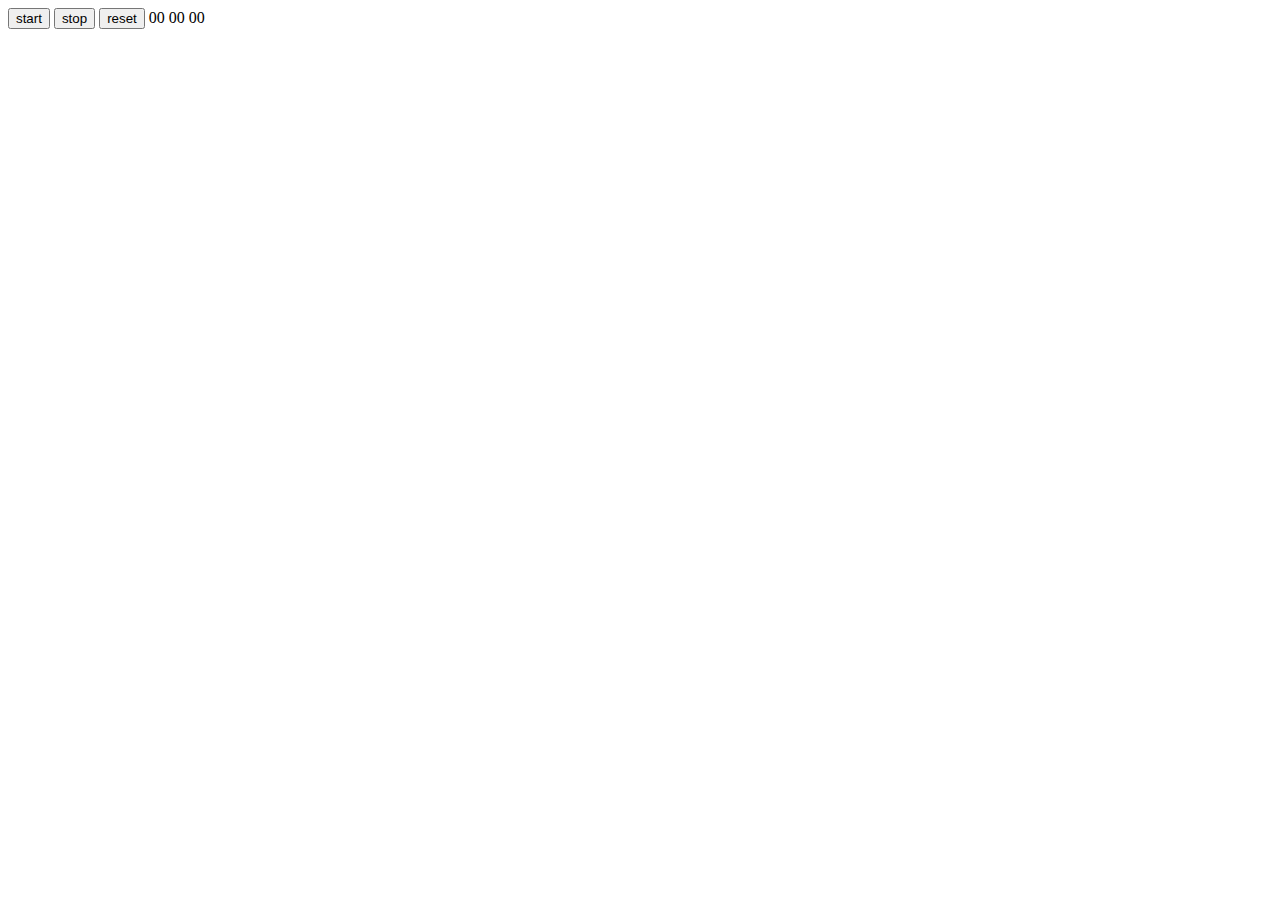
<file: index.html>
<!DOCTYPE html>
<html lang="en">

<head>
     <meta charset="UTF-8">
     <meta name="viewport" content="width=device-width, initial-scale=1.0">
     <title>Document</title>
</head>

<body>
     <button id="start">start</button>
     <button id="stop">stop</button>
     <button id="reset">reset</button>
<span id="min">00</span>
<span id="sec">00</span>
<span id="milisec">00</span>
     <script src="script.js"></script>
</body>

</html>
</file>
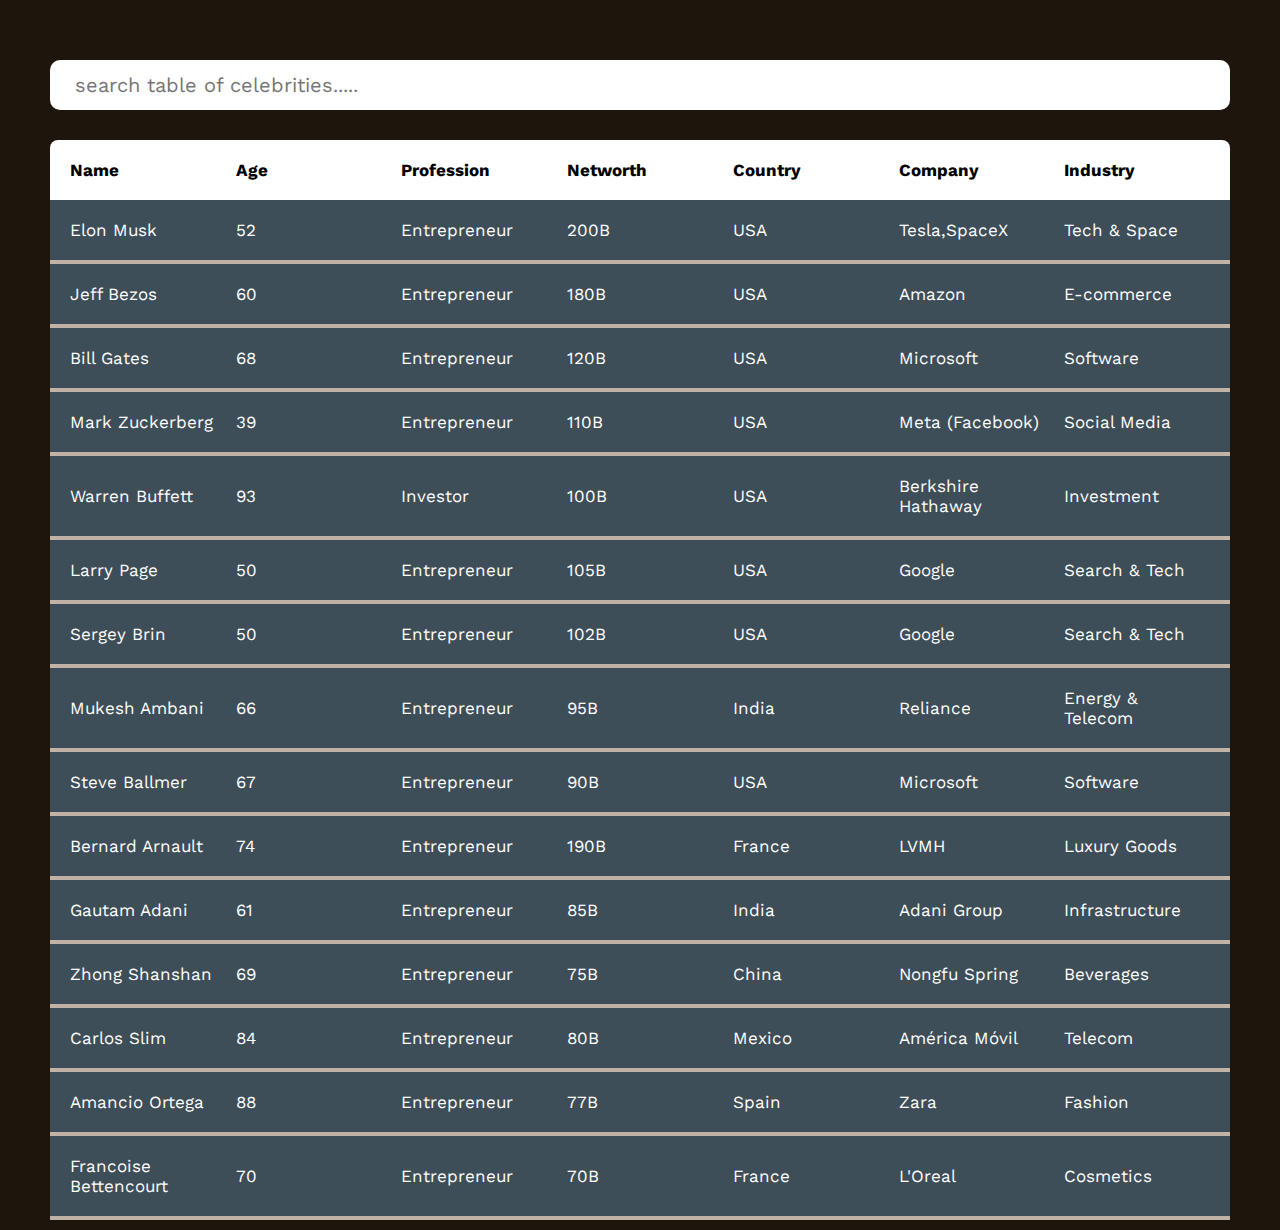
<file: projects/index.html>
<!DOCTYPE html>
<html lang="en">

<head>
     <meta charset="UTF-8">
     <meta name="viewport" content="width=device-width, initial-scale=1.0">
     <title>Document</title>
     <link rel="stylesheet" href="style.css">
     <link rel="preconnect" href="https://fonts.googleapis.com">
<link rel="preconnect" href="https://fonts.gstatic.com" crossorigin>
<link href="https://fonts.googleapis.com/css2?family=Inter:ital,opsz,wght@0,14..32,100..900;1,14..32,100..900&family=Matemasie&family=Mulish:ital,wght@0,200..1000;1,200..1000&family=Open+Sans:ital,wght@0,300..800;1,300..800&family=Playwrite+AU+SA:wght@100..400&family=Roboto:ital,wght@0,100..900;1,100..900&family=Work+Sans:ital,wght@0,100..900;1,100..900&display=swap" rel="stylesheet">
</head>

<body>
<input type="text" id="input" placeholder="search table of celebrities.....">
     <script src="script.js"></script>
</body>

</html>
</file>
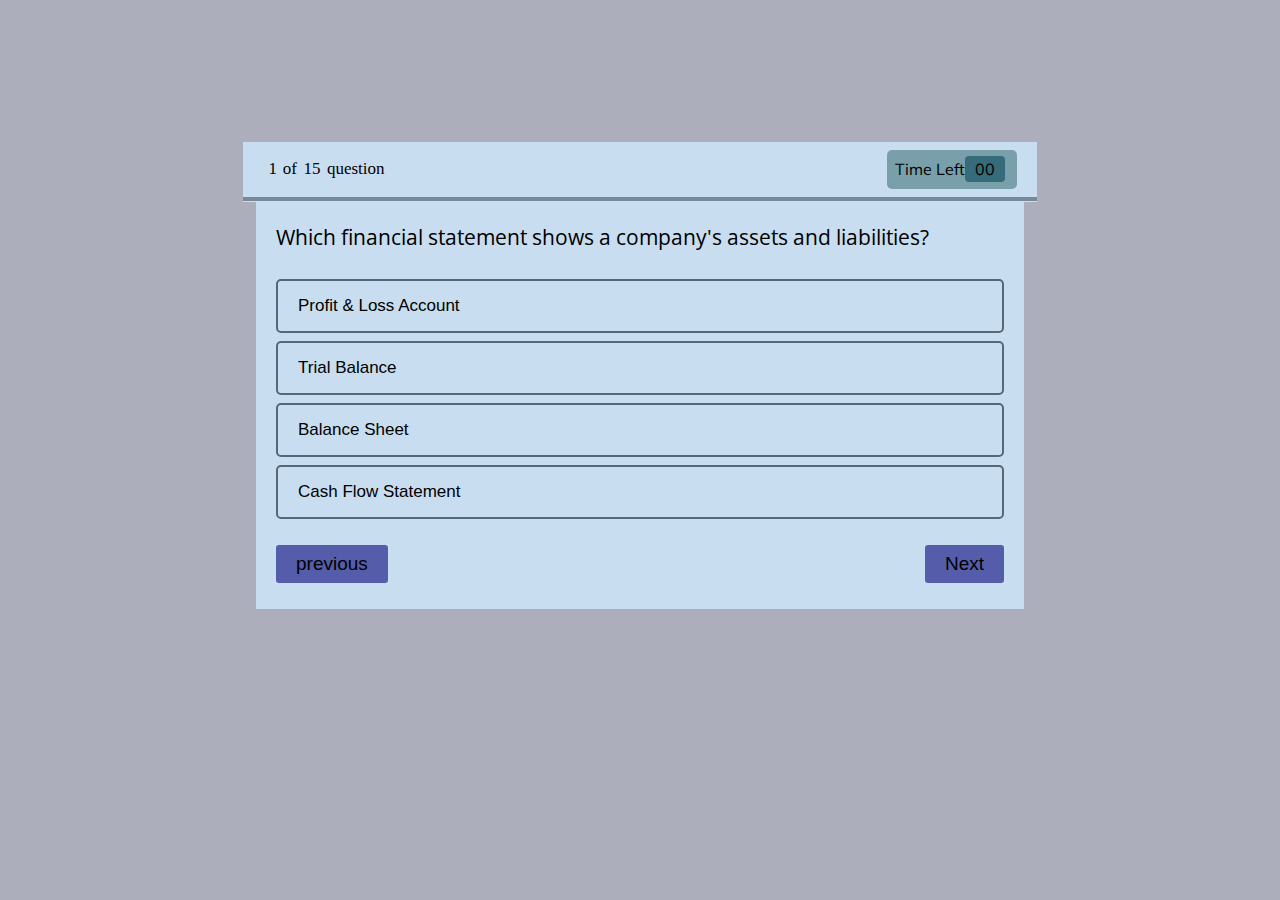
<file: projects/color.html>
<!DOCTYPE html>
<html lang="en">

<head>
     <meta charset="UTF-8">
     <meta name="viewport" content="width=device-width, initial-scale=1.0">
     <title>Document</title>
     <link rel="stylesheet" href="color.css">
     <link href="https://fonts.googleapis.com/css2?family=Material+Symbols+Outlined" rel="stylesheet" />
     <link href="https://fonts.googleapis.com/css2?family=Material+Symbols+Outlined:FILL@0;1&display=swap"
          rel="stylesheet">
          <link rel="preconnect" href="https://fonts.googleapis.com">
          <link rel="preconnect" href="https://fonts.gstatic.com" crossorigin>
          <link href="https://fonts.googleapis.com/css2?family=Inter:ital,opsz,wght@0,14..32,100..900;1,14..32,100..900&family=Matemasie&family=Open+Sans:ital,wght@0,300..800;1,300..800&family=Playwrite+AU+SA:wght@100..400&family=Roboto:ital,wght@0,100..900;1,100..900&family=Work+Sans:ital,wght@0,100..900;1,100..900&display=swap" rel="stylesheet">
          <link rel="preconnect" href="https://fonts.googleapis.com">
<link rel="preconnect" href="https://fonts.gstatic.com" crossorigin>
<link href="https://fonts.googleapis.com/css2?family=Inter:ital,opsz,wght@0,14..32,100..900;1,14..32,100..900&family=Matemasie&family=Mulish:ital,wght@0,200..1000;1,200..1000&family=Open+Sans:ital,wght@0,300..800;1,300..800&family=Playwrite+AU+SA:wght@100..400&family=Roboto:ital,wght@0,100..900;1,100..900&family=Work+Sans:ital,wght@0,100..900;1,100..900&display=swap" rel="stylesheet">
</head>

<body>

      <div id="container">
          <div class="title"></div>
       <div class="header">
          <div class="timer-par">
               <div class="question-count"><div id="remaining-question">1</div>of <div id="total-question">00</div>question</div>
               <div class="counter-par">
                    <div class="counter-box">
                        Time Left <div id="count">00</div>
                    </div>
               </div>
          </div>
          <div class="animation-par">
               <div id="animation"></div>
          </div>

       </div>   
<div id="btnpar">
     <div id="pre"></div>
     <div id="nextbtn"></div>
</btn>
     </div>
</div> 

<div id="score">
     <div class="result-title">Your Score</div>
     <div class="score-container">
          <div class="score-circle"><div id="full-score">00</div><div id="total-marks">of 15</div>
     </div>
     </div>
     <h1 id="message-title">great</h1>

     <div class="emoji-contianer">
          <div id="emoji">
               
          </div>
     </div>
     <div id="message">
     </div>
</div>
     <!-- <div id="full-score"></div> -->
     <script src="color.js"></script>
</body>

</html>
</file>
<file: projects/style.css>
* {
     margin: 0px;
     padding: 0px;
     box-sizing: border-box;
}


body{
     font-family: "Work Sans", sans-serif;
     background: #fab874;
     background: #1e150d;


}
.div {
     width: 100%;
     height: auto;
     padding: 50px;
     display: flex;
     flex-direction: column;
     align-items: center;
     gap: 0px;
}

.box {
     box-sizing: border-box;
     display: flex;
     gap: 20px;
     align-items: center;
     justify-content: flex-start;
     width: 100%;
     height: auto;
     padding: 20px;
     background: #3e4e58;
     border-bottom: 4px solid rgb(192, 179, 166);
     font-size: 17px;
color: #fff;
transform: translateY(40px);


}


.tag-name,.tag-age,.tag-profession,.tag-netWorth,.tag-country,.tag-company,.tag-industry{
     width: 20%;
}
.titlep{
     box-sizing: border-box;
     display: flex;
     gap: 20px;
     align-items: center;
     justify-content: flex-start;
     width: 100%;
     height: auto;
     padding: 20px;
     background: #fff;
     font-size: 17px;
     font-weight: bold;
transform: translateY(40px);
border-top-right-radius: 8px;
border-top-left-radius: 8px;

}

.title{
     width: 20%;

}

input{
     width: 100%;
     height: 45px;
     padding: 25px;
     border-radius: 10px;
     font-size: 20px;
     font-family: "Work Sans", sans-serif;
border: none;
transform: translateY(10px);
}
</file>
<file: projects/color.css>
* {
    margin: 0;
    padding: 0;
    box-sizing: border-box;
}

body {
    width: 100%;
    height: 750px;
    background: #acafbb;
    display: flex;
    justify-content: center;
    align-items: center;
}

#container {
    width: 65.2vw;
    height: auto;
    /* background: #646578; */
    padding: 20px;
    display: flex;
    justify-content: center;
    align-items: center;
    flex-direction: column;
}

.box {
    width: 60vw;
    height: auto;
    background: rgb(201, 221, 240);
    padding-bottom: 20px;

}

.header {
    width: 100%;
    height: 60px;
    background: rgb(201, 221, 240);
}

.timer-par {
    width: 100%;
    height: 92%;
    /* background: green; */
    display: flex;
}
.question-count{
    width: 50%;
    height: auto;
    display: flex;
    padding: 17px 20px 17px 20px;
    font-size: 17px;
}

#remaining-question{
    width: 20px;
    height: 20px;
    display: flex;
    justify-content: center;
    align-items: center;
}

#total-question{
    width: 30px;
    height: 20px;
    display: flex;
    justify-content: center;
    align-items: center;
}
.counter-par{
    width: 50%;
    height: auto;
    display: flex;
    justify-content: flex-end;
    padding: 8px 20px 8px 20px;

}

.counter-box{
    padding: 10px 12px 10px 8px;
    border-radius: 5px;
    background: #789faa;
    display: flex;
    justify-content: space-between;
    align-items: center;
    font-family: "Mulish", serif;

}
#count{
    padding: 3px 10px 3px 10px;
background: #366b7a;
border-radius: 4px;
}
.animation-par {
    width: 100%;
    height: 8%;
    background: #789;
}

#animation {
    width: 0%;
    height: 100%;
    border-top-right-radius: 10px;
    border-bottom-right-radius: 10px;
    
    background: rgb(28, 53, 77);
    /* animation: animation 15s ease 0s infinite; */
}

@keyframes animation {
    0%{
    background: rgb(28, 53, 77);

    }
    20%{
    background: rgb(28, 60, 77);
        

    }

    40%{
    background: rgb(33, 143, 61);

    }
    60%{
        background: rgb(172, 188, 26);

    }

    80%{
        background: rgb(172, 109, 32);

    }
    100%{
        background: rgb(236, 7, 7);

    }
}

.question {
    width: 100%;
    height: auto;
    padding: 20px 20px 0px 20px;
    /* background: green; */
    font-size: clamp(21.3px, 1.1vw, 25px);
    display: flex;
    align-items: flex-end;
    font-family: "Open Sans", serif;

}

.options {
    width: 100%;
    height: auto;
    padding: 20px;

    /* background: rgb(143, 41, 226); */
}

.li {
    display: flex;
    justify-content: space-between;
    width: 100%;
    height: auto;
    padding: 15px 20px 15px 20px;

    font-size: clamp(17px, 1.1vw, 22px);
    /* background: rgb(147, 162, 176); */
    border: 2px solid rgb(87, 103, 117);
    margin-top: 8px;
    border-radius: 5px;
    background: none;

}


.btn {
    padding: 8px 20px 8px 20px;
    position: absolute;
    z-index: 1;
    border: none;
    border-radius: 3px;
    font-size: clamp(15.5px, 1.5vw, 19px);
    background: #555daa;

}



.prebtn {
    padding: 8px 20px 8px 20px;
    border: none;
    border-radius: 3px;
    font-size: clamp(15.5px, 1.5vw, 19px);
    background: #555daa;


}

#btnpar {
    width: 100%;
    height: 50px;
    display: flex;
}

#pre {
    width: 50%;
    height: 100%;
    display: flex;
    justify-content: flex-start;
    align-items: center;
    padding: 8px 20px 8px 20px;

}

#nextbtn {
    width: 50%;
    height: 100%;
    display: flex;
    justify-content: flex-end;
    align-items: center;
    padding: 8px 20px 8px 20px;

}

.li.correct {
    background-color: green !important;
    color: white !important;
}

.li.incorrect {
    background-color: red !important;
    color: white !important;
}

/* Override disabled styles */
.li:disabled {
    opacity: 1 !important;
}



/* #full-score {
    z-index: -1;
    width: 200px;
    height: 200px;
    background: red;
    position: absolute;
} */



#score{
    width: 360px;
    height: auto;
    background: #5835f4;
    padding-bottom: 30px;
    display: none;

}

.result-title{
    width: 100%;
    height: 50px;
    font-size: 27px;
    color: #fff;
    display: flex;
    justify-content: center;
    align-items: flex-end;
    
}

.score-container{
    width: 100%;
    height: 200px;
    display: flex;
    justify-content: center;
    align-items: center;
}

.score-circle{
    width: 150px;
    height: 150px;
    background:#45329c;
    border-radius: 50%;
    display: flex;
    flex-direction: column;
    justify-content: center;
    align-items: center;
    border: 5px solid #3913e3;
    box-shadow:  inset 0px 0px 8px #fff,0px 0px 8px #7338c6;
}
#full-score{
    font-size: 30px;
    color: #f3f6f7;

}
#total-marks{
    color: #7a7c7c;
}
.emoji-contianer{
    width: 100%;
    height: 50px;
    display: flex;
    justify-content: center;
    align-items: center;
}


#emoji{
    width: 100px;
    height:50px ;
    display: flex;
    justify-content: center;
    align-items: center;
    font-size: 29px;

}


#message-title{
    width: 100%;
    height: 30px;
    display: flex;
    justify-content: center;
    align-items: center;
    font-family: "Open Sans", serif;

}

#message{
    width: 100%;
    height: 80px;
    display: flex;
    justify-content: center;
    align-items: center;
    text-align: center;
    color: #fff;
    font-size: 16.5px;
    letter-spacing: 0.3px;

}
</file>
